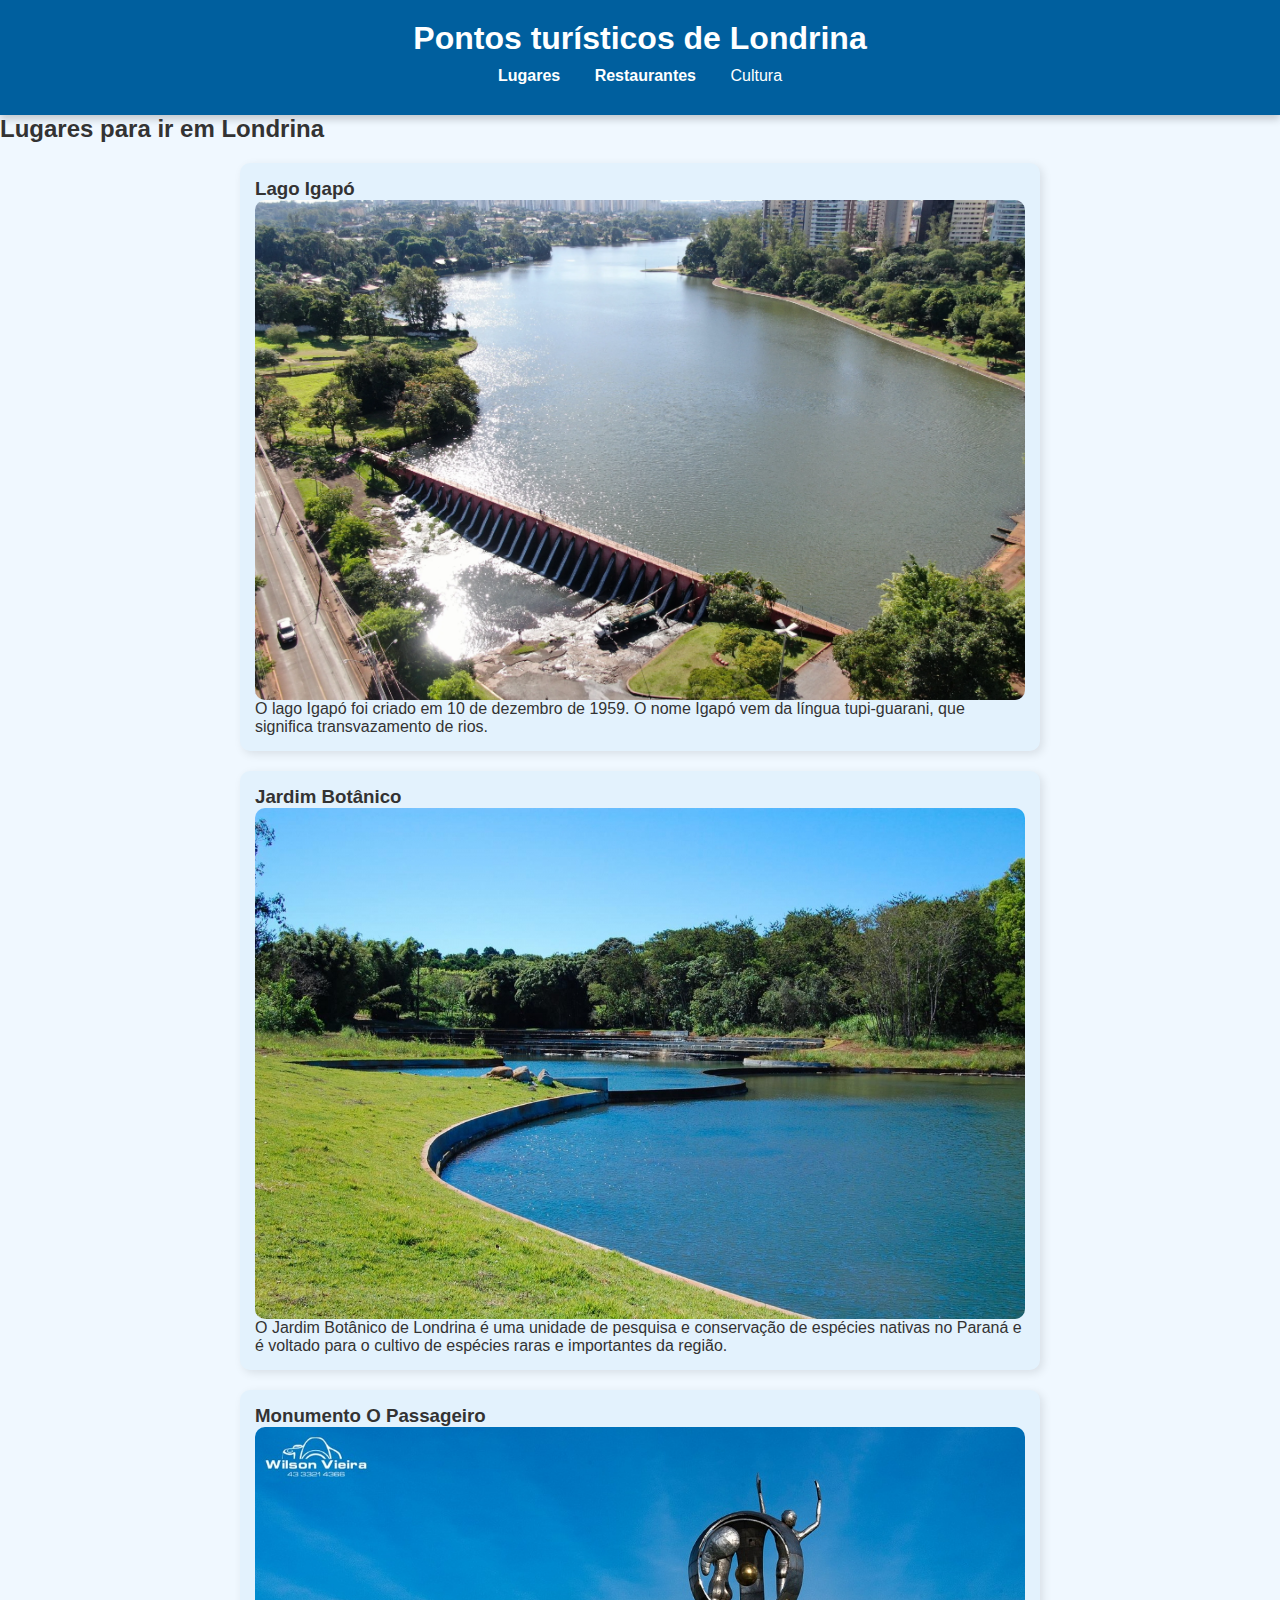
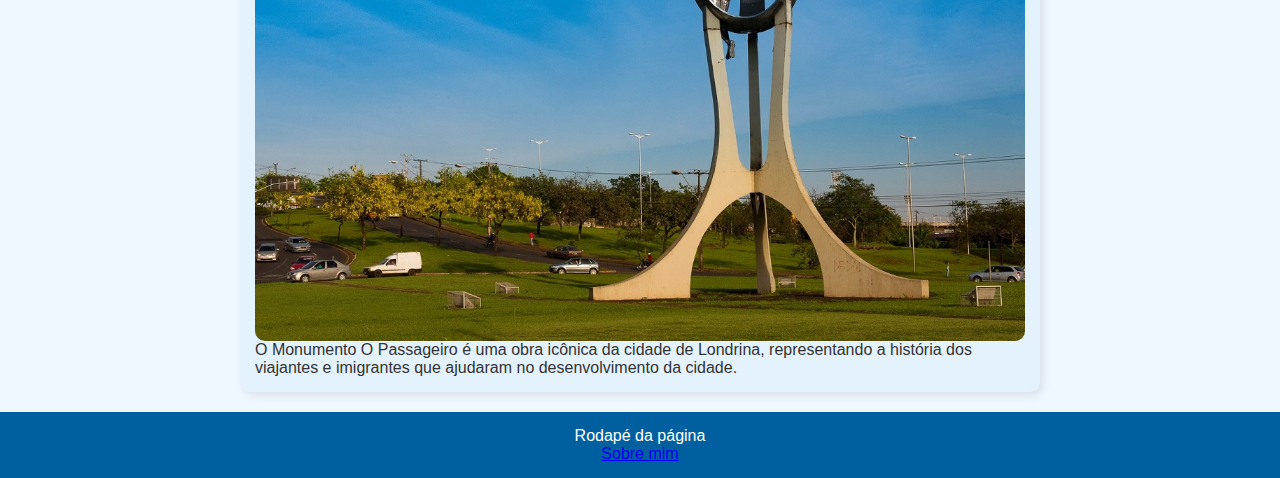
<file: Londrina-versão-inicial/index.html>
<html lang="pt-BR">
<head>
    <meta charset="UTF-8">
    <meta http-equiv="X-UA-Compatible" content="IE=edge">
    <meta name="viewport" content="width=device-width, initial-scale=1.0">
    <title>Londrina-PR</title>
    <link rel="stylesheet" href="css/styles.css">
</head>
<body>
    <header>
        <h1>Pontos turísticos de Londrina</h1>
        <nav>
            <ul>
                <li><a href="index.html">Lugares</a></li>
                <li><a href="rest.html">Restaurantes</a></li>
                <li>Cultura</li>
            </ul>
        </nav>
    </header>

    <main>
        <article>
            <h2>Lugares para ir em Londrina</h2>

            <section>
                <h3>Lago Igapó</h3>
                <img src="images/lago-igapo.webp" alt="Lago Igapó">
                <p>O lago Igapó foi criado em 10 de dezembro de 1959. O nome Igapó vem da língua tupi-guarani, que significa transvazamento de rios.</p>
            </section>

            <section>
                <h3>Jardim Botânico</h3>
                <img src="images/jardim-botanico.jpg" alt="Jardim Botânico">
                <p>O Jardim Botânico de Londrina é uma unidade de pesquisa e conservação de espécies nativas no Paraná e é voltado para o cultivo de espécies raras e importantes da região.</p>
            </section>

            <section>
                <h3>Monumento O Passageiro</h3>
                <img src="images/o-passegeiro.jpg" alt="Monumento O Passageiro">
                <p>O Monumento O Passageiro é uma obra icônica da cidade de Londrina, representando a história dos viajantes e imigrantes que ajudaram no desenvolvimento da cidade.</p>
            </section>
        </article>
    </main>

    <footer>
        <p>Rodapé da página</p>
        <a href="sobremim.html">Sobre mim</a>
    </footer>
</body>
</html>
</file>
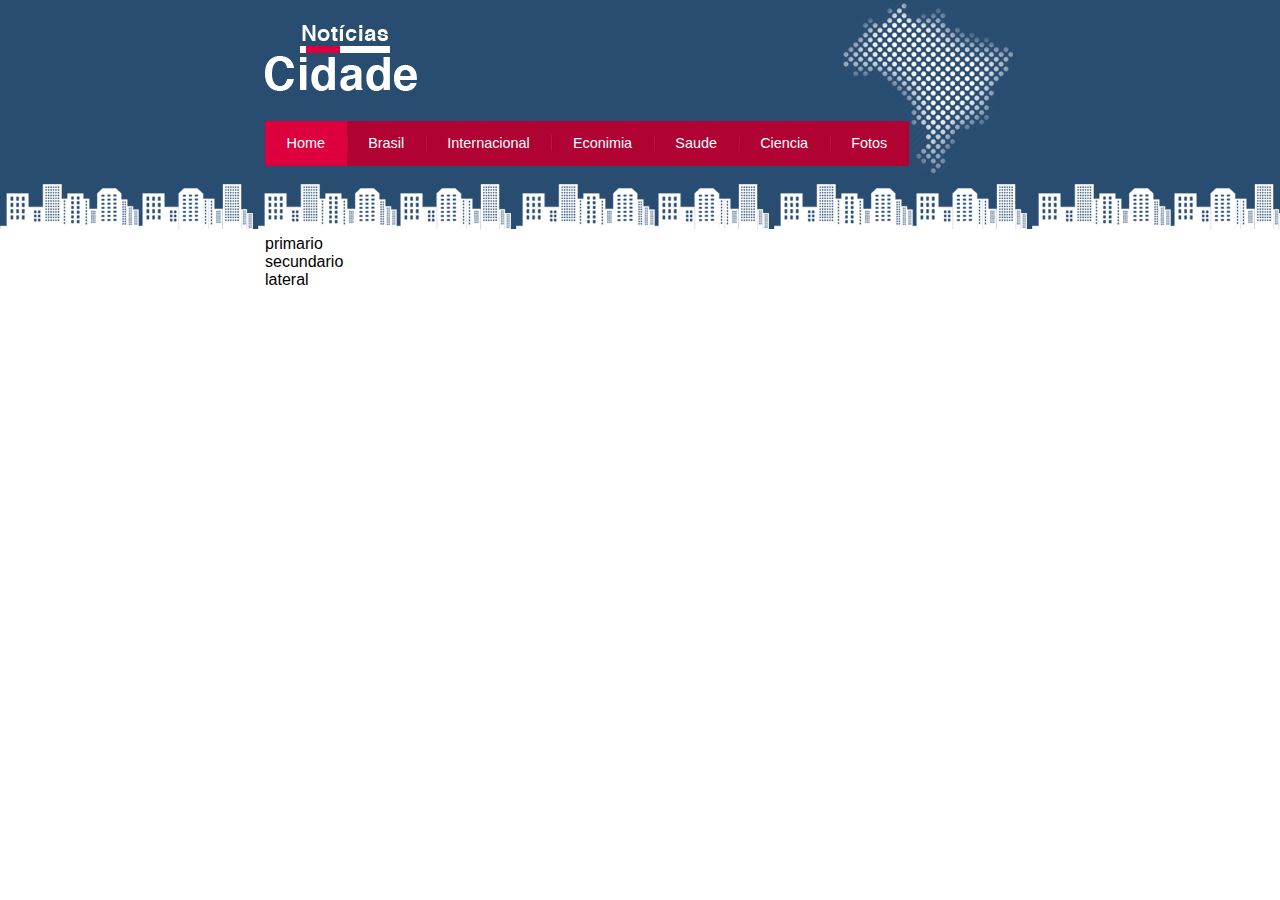
<file: projeto.cidade/index.html>
<!DOCTYPE html>
<html lang="pt">
    <head>
        <meta charset="UTF-8">
        <meta name="viewport" content="width=device-width, initial-scale=1.0">
        <title>Noticias Cidade</title>
        <link rel="stylesheet" type="text/css" href="css/estilo.css">
    </head>
    <body class="home">
        
        <div id="container"> <!--inicio container-->
           <div id="topo"><!--inicio topo-->
             <h1 class="logo">Noticias Cidade</h1>
             <ul id="navegacao">
                <li class="primeiro"><a id="home" href="index.html">Home</a></li>
                <li><a id="brasil" href="brasil.html">Brasil</a></li>
                <li><a id="internacional" href="internacional.html">Internacional</a></li>
                <li><a id="economia" href="economia.html">Econimia</a></li>
                <li><a id="saude" href="saude.html">Saude</a></li>
                <li><a id="ciencia" href="ciencia.html">Ciencia</a></li>
                <li><a id="fotos" href="fotos.html">Fotos</a></li>
             </ul>
           </div><!--fim topo-->
           <div id="conteudo"> <!--inicio conteudo-->
             <div id="primario">primario</div>
             <div id="secundario">secundario</div>
             <div id="lateral">lateral</div>
           </div> <!--fim conteudo-->
        </div> <!--fim container-->
        
        
    </body>
</html>
</file>
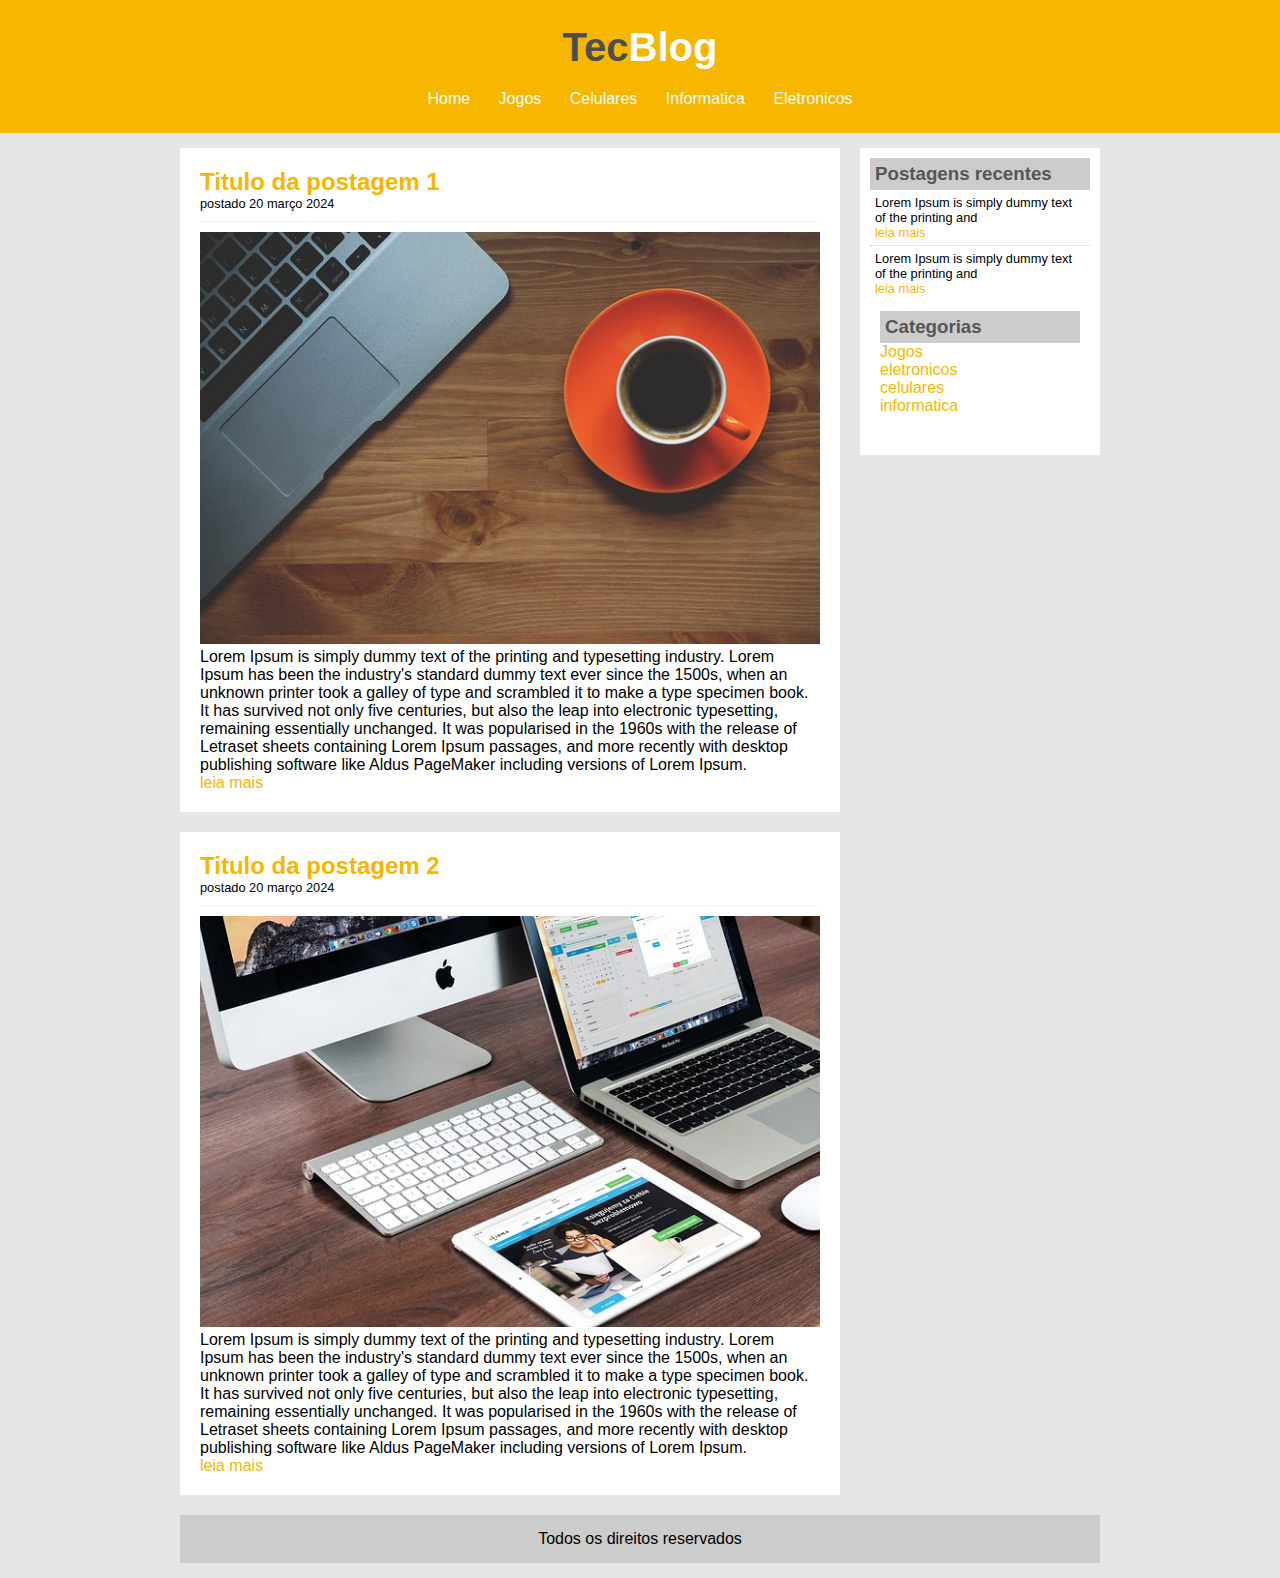
<file: TecBlog/index.html>
<!DOCTYPE html>
<html lang="pt">
<head>
    <meta charset="UTF-8">
    <meta name="viewport" content="width=device-width, initial-scale=1.0">
    <title>TecBlog</title>
    <link rel="stylesheet" type="text/css" href="css/estilo.css">
</head>
<body>

    <div id="area-cabecalho">
    
         <div id="area-logo">
         <h1>Tec<span class="branco">Blog</span></h1>
         </div>
         <div id="area-menu">
            <a href="index.html">Home</a>
            <a href="jogos.html">Jogos</a>
            <a href="celulares.html">Celulares</a>
            <a href="informatica.html">Informatica</a>
            <a href="eletronicos.html">Eletronicos</a>
         </div>
    </div>

    <div id="area-principal">
       
            <div id="area-postagens">
                
                <!-- abertura postagem-->
                <div class="postagem">
                <h2>Titulo da postagem 1</h2>
                <span class="data-postagem">postado 20 março 2024</span>
                <img width="620" src="imagens/imagem1.jpg" >
                <p>Lorem Ipsum is simply dummy text of the printing and typesetting industry. Lorem Ipsum has been the industry's standard dummy text ever since the 1500s, when an unknown printer took a galley of type and scrambled it to make a type specimen book. It has survived not only five centuries, but also the leap into electronic typesetting, remaining essentially unchanged. It was popularised in the 1960s with the release of Letraset sheets containing Lorem Ipsum passages, and more recently with desktop publishing software like Aldus PageMaker including versions of Lorem Ipsum.</p>
                <a href="">leia mais</a>
                </div><!-- fechamento postagem-->
                
                    <!-- abertura postagem-->
                    <div class="postagem">
                        <h2>Titulo da postagem 2</h2>
                        <span class="data-postagem">postado 20 março 2024</span>
                        <img width="620" src="imagens/imagem2.jpg" >
                        <p>Lorem Ipsum is simply dummy text of the printing and typesetting industry. Lorem Ipsum has been the industry's standard dummy text ever since the 1500s, when an unknown printer took a galley of type and scrambled it to make a type specimen book. It has survived not only five centuries, but also the leap into electronic typesetting, remaining essentially unchanged. It was popularised in the 1960s with the release of Letraset sheets containing Lorem Ipsum passages, and more recently with desktop publishing software like Aldus PageMaker including versions of Lorem Ipsum.</p>
                        <a href="">leia mais</a>
                    </div><!-- fechamento postagem-->
                
            </div>

            <div id="area-lateral">

                <div class="conteudo-lateral">
                    <h3>Postagens recentes</h3>
                    <div class="postagem-lateral">
                        <p>Lorem Ipsum is simply dummy text of the printing and</p>
                        <a href="">leia mais</a>
                    </div>

                    <div class="postagem-lateral" style="border-bottom: none ;">
                        <p>Lorem Ipsum is simply dummy text of the printing and</p>
                        <a href="">leia mais</a>
                    </div>

                    <div class="conteudo-lateral">
                        <h3>Categorias</h3>
                        <a href="">Jogos</a><br>
                        <a href="">eletronicos</a><br>
                        <a href="">celulares</a><br>
                        <a href="">informatica</a><br>
                    </div>    
                        


                </div>

            </div>
            <div id="rodape">
            Todos os direitos reservados
            </div> 
    </div>

</body>
</html>
</file>
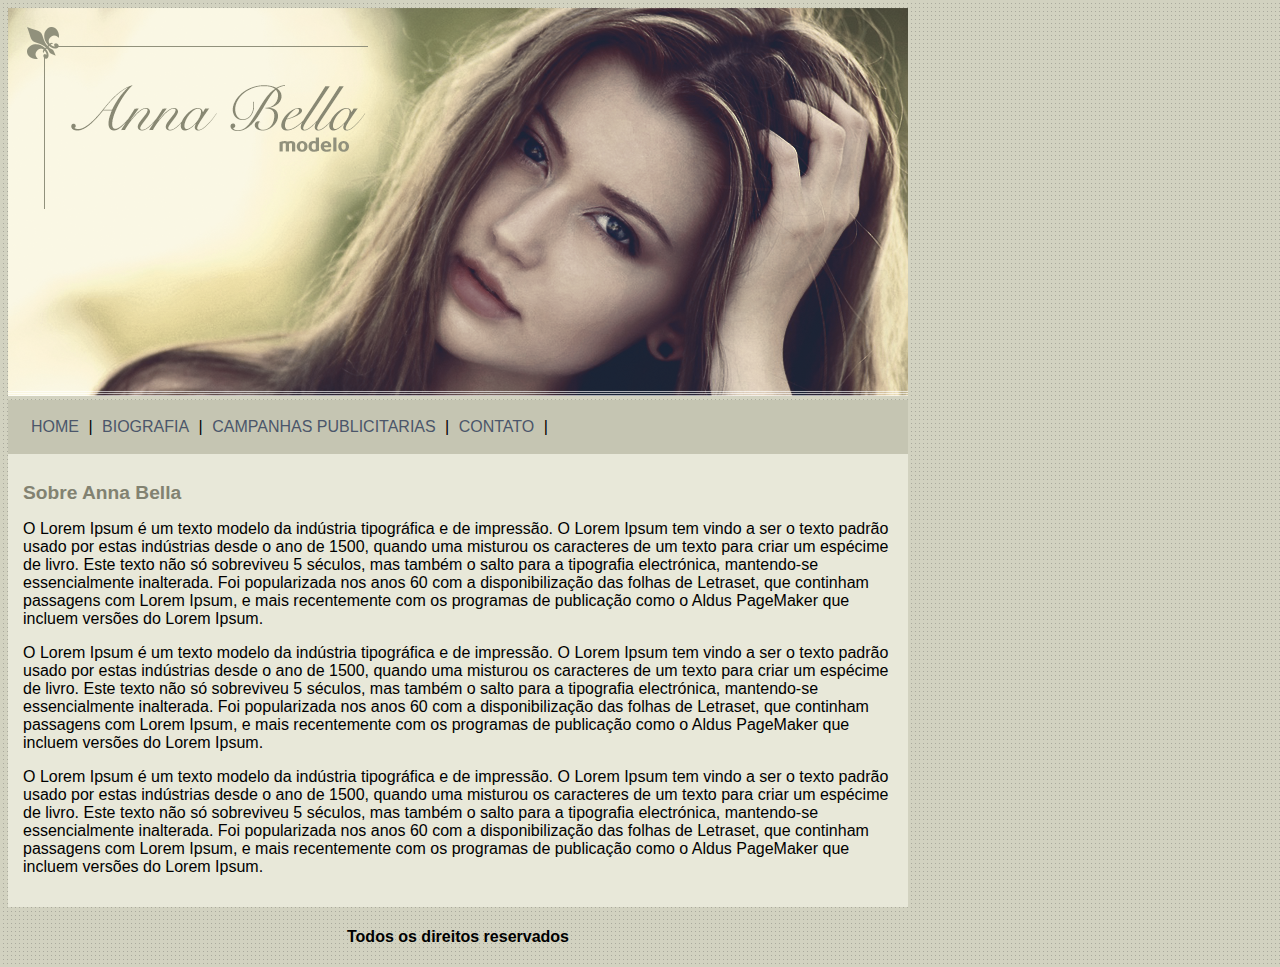
<file: css/pojetoCSS/index.html>
<!DOCTYPE html>
<html lang="pt">
<head>
    <meta charset="UTF-8">
    <meta name="viewport" content="width=device-width, initial-scale=1.0">
    <title>Anna Bella Oficial</title>

    <link rel="stylesheet" type="text/css"
    href="stile.css">

</head>
<body>
    <div id="principal">
      
        <img src="imagens/capa.png">

        <div id="menu">
          <a href="index.html">HOME</a> |
          <a href="biografia.html">BIOGRAFIA</a> |
          <a href="campanhas.html">CAMPANHAS PUBLICITARIAS</a> |
          <a href="contato.html">CONTATO</a> |
       
         </div>

        <div id="conteudo">
            <h1>
             Sobre Anna Bella
            </h1>
            <p>
                O Lorem Ipsum é um texto modelo da indústria tipográfica e de impressão. O Lorem Ipsum tem vindo a ser o texto padrão usado por estas indústrias desde o ano de 1500, quando uma misturou os caracteres de um texto para criar um espécime de livro. Este texto não só sobreviveu 5 séculos, mas também o salto para a tipografia electrónica, mantendo-se essencialmente inalterada. Foi popularizada nos anos 60 com a disponibilização das folhas de Letraset, que continham passagens com Lorem Ipsum, e mais recentemente com os programas de publicação como o Aldus PageMaker que incluem versões do Lorem Ipsum.
            </p>
            <p>
                O Lorem Ipsum é um texto modelo da indústria tipográfica e de impressão. O Lorem Ipsum tem vindo a ser o texto padrão usado por estas indústrias desde o ano de 1500, quando uma misturou os caracteres de um texto para criar um espécime de livro. Este texto não só sobreviveu 5 séculos, mas também o salto para a tipografia electrónica, mantendo-se essencialmente inalterada. Foi popularizada nos anos 60 com a disponibilização das folhas de Letraset, que continham passagens com Lorem Ipsum, e mais recentemente com os programas de publicação como o Aldus PageMaker que incluem versões do Lorem Ipsum.
            </p>
            <p>
                O Lorem Ipsum é um texto modelo da indústria tipográfica e de impressão. O Lorem Ipsum tem vindo a ser o texto padrão usado por estas indústrias desde o ano de 1500, quando uma misturou os caracteres de um texto para criar um espécime de livro. Este texto não só sobreviveu 5 séculos, mas também o salto para a tipografia electrónica, mantendo-se essencialmente inalterada. Foi popularizada nos anos 60 com a disponibilização das folhas de Letraset, que continham passagens com Lorem Ipsum, e mais recentemente com os programas de publicação como o Aldus PageMaker que incluem versões do Lorem Ipsum.
            </p>

        </div>
        <div id="rodape">
            <h4>Todos os direitos reservados</h4>

        </div>

    </div>
</body>
</html>
</file>
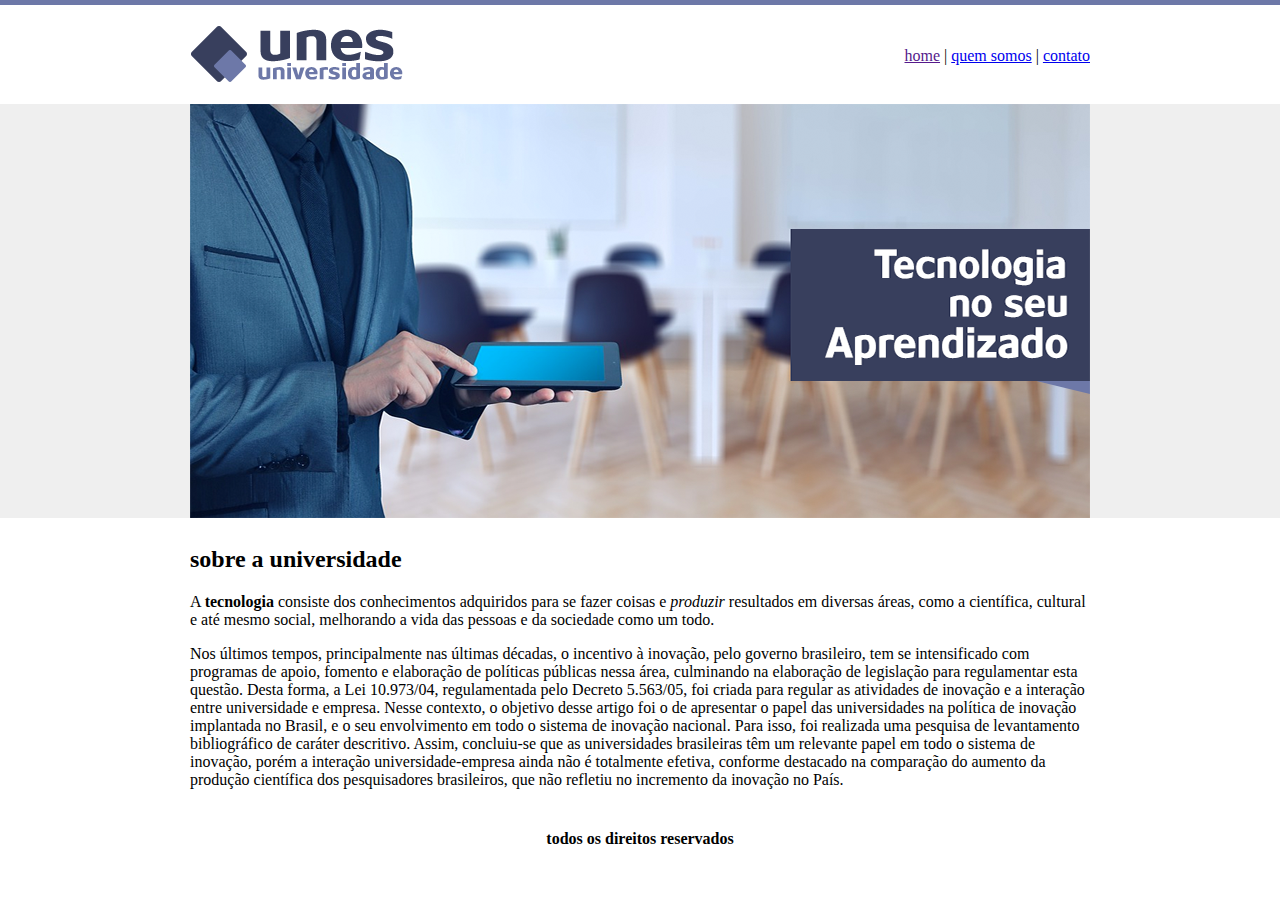
<file: html/projeto final html/index.html>
<!DOCTYPE html>
<html lang="pt">
<head>
    <meta charset="UTF-8">
    <meta name="viewport" content="width=device-width, initial-scale=1.0">
    <title>pagina principal</title>
</head>
<body background="imagens/fundo.png ">
    <table border="0" width="900" align="center">
     <tr>
         <td height="89"><img src="imagens/logo.png" alt=""></td>
         <td align="right">  
            <a href="">home</a>  | 
            <a href="quem_somos.html">quem somos</a> | 
            <a href="contato.html">contato</a>
        </td>
     </tr>
     <tr>
        <td colspan="2">
            <img src="imagens/capa.png">
        </td>
     </tr>
     <tr>
        <td colspan="2">
           <h2>sobre a universidade</h2> 
           <p>
            A <strong>tecnologia</strong> consiste dos conhecimentos adquiridos para se fazer coisas e <em>produzir</em> resultados em diversas áreas, como a científica, cultural e até mesmo social, melhorando a vida das pessoas e da sociedade como um todo.
           </p> 
           <p>
            Nos últimos tempos, principalmente nas últimas décadas, o incentivo à inovação, pelo
            governo brasileiro, tem se intensificado com programas de apoio, fomento e elaboração de
            políticas públicas nessa área, culminando na elaboração de legislação para regulamentar esta
            questão. Desta forma, a Lei 10.973/04, regulamentada pelo Decreto 5.563/05, foi criada para
            regular as atividades de inovação e a interação entre universidade e empresa.
            Nesse contexto, o objetivo desse artigo foi o de apresentar o papel das universidades na
            política de inovação implantada no Brasil, e o seu envolvimento em todo o sistema de
            inovação nacional. Para isso, foi realizada uma pesquisa de levantamento bibliográfico de
            caráter descritivo. Assim, concluiu-se que as universidades brasileiras têm um relevante papel
            em todo o sistema de inovação, porém a interação universidade-empresa ainda não é
            totalmente efetiva, conforme destacado na comparação do aumento da produção científica dos
            pesquisadores brasileiros, que não refletiu no incremento da inovação no País.
           </p>
        </td>
     </tr>
     <tr>
        <td colspan="2" align="center">
            <h4>todos os direitos reservados</h4>
        </td>
     </tr>

    </table>
    
</body>
</html>
</file>
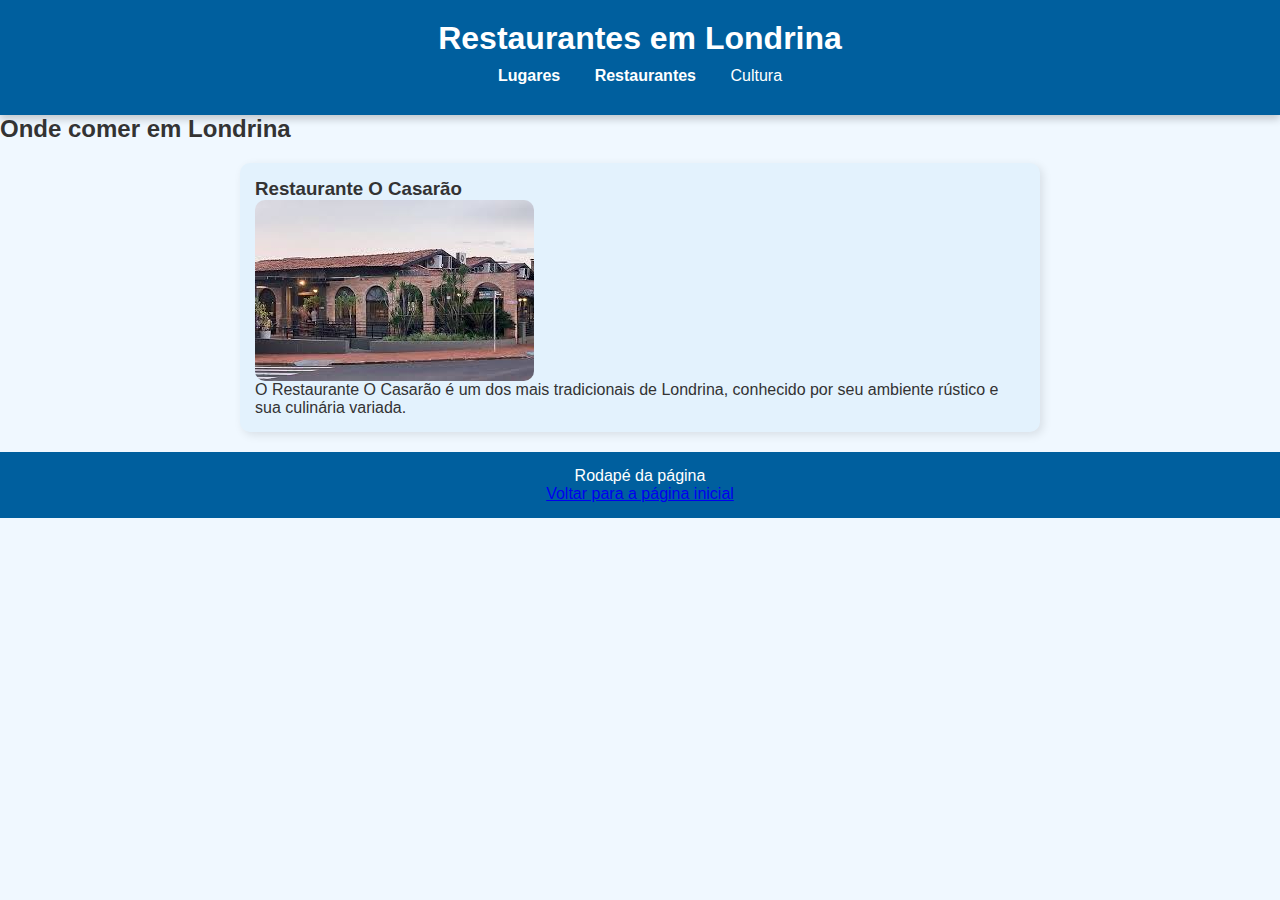
<file: Londrina-versão-inicial/rest.html>
<html lang="pt-BR">
<head>
    <meta charset="UTF-8">
    <meta http-equiv="X-UA-Compatible" content="IE=edge">
    <meta name="viewport" content="width=device-width, initial-scale=1.0">
    <title>Restaurantes em Londrina</title>
    <link rel="stylesheet" href="css/styles.css">
</head>
<body>
    <header>
        <h1>Restaurantes em Londrina</h1>
        <nav>
            <ul>
                <li><a href="index.html">Lugares</a></li>
                <li><a href="images/download.jpg">Restaurantes</a></li>
                <li>Cultura</li>
            </ul>
        </nav>
    </header>

    <main>
        <article>
            <h2>Onde comer em Londrina</h2>
            
            <section>
                <h3>Restaurante O Casarão</h3>
                <img src="images/download.jpg" alt="Restaurante O Casarão">
                <p>O Restaurante O Casarão é um dos mais tradicionais de Londrina, conhecido por seu ambiente rústico e sua culinária variada.</p>
            </section>
        </article>
    </main>

    <footer>
        <p>Rodapé da página</p>
        <a href="index.html">Voltar para a página inicial</a>
    </footer>
</body>
</html>
</file>
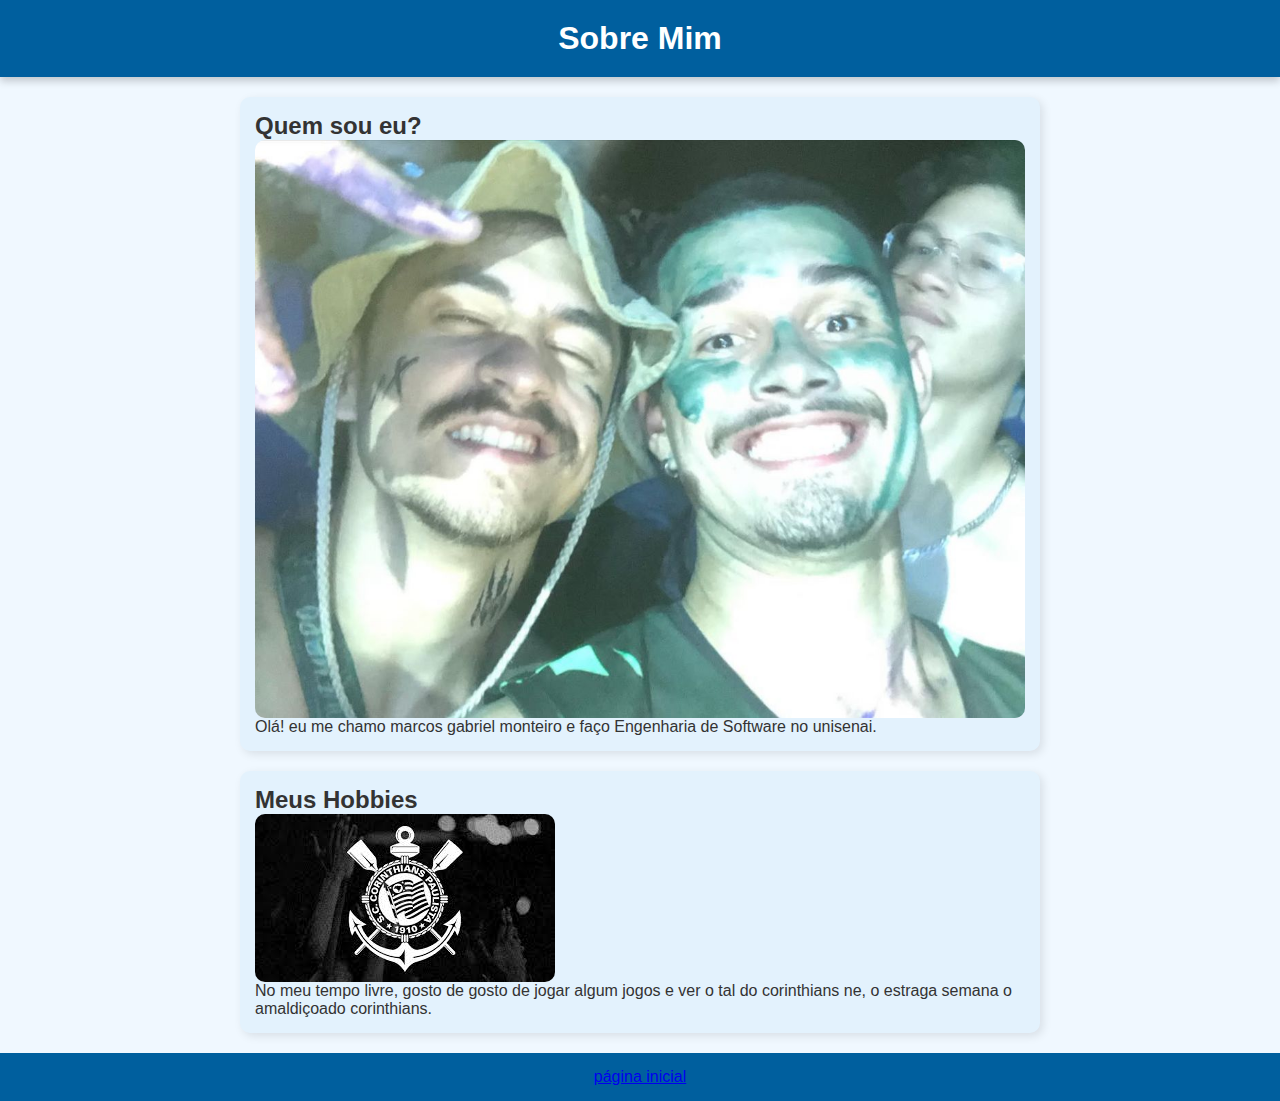
<file: Londrina-versão-inicial/sobremim.html>
<html lang="pt-BR">
<head>
    <meta charset="UTF-8">
    <meta http-equiv="X-UA-Compatible" content="IE=edge">
    <meta name="viewport" content="width=device-width, initial-scale=1.0">
    <title>Sobre Mim</title>
    <link rel="stylesheet" href="css/styles.css">
</head>
<body>
    <header>
        <h1>Sobre Mim</h1>
    </header>

    <main>
        <section>
            <h2>Quem sou eu?</h2>
            <img src="images/eu2.jpg" alt="Minha Foto">
            <p>Olá! eu me chamo marcos gabriel monteiro e faço Engenharia de Software no unisenai.</p>
        </section>

        <section>
            <h2>Meus Hobbies</h2>
             <img src="images/corinthians.jpg" alt="Minha Foto">
            <p>No meu tempo livre, gosto de gosto de jogar algum jogos e ver o tal do corinthians ne, o estraga semana o amaldiçoado corinthians.</p>
        </section>
    </main>

    <footer>
        <a href="index.html"> página inicial</a>
    </footer>
</body>
</html>
</file>
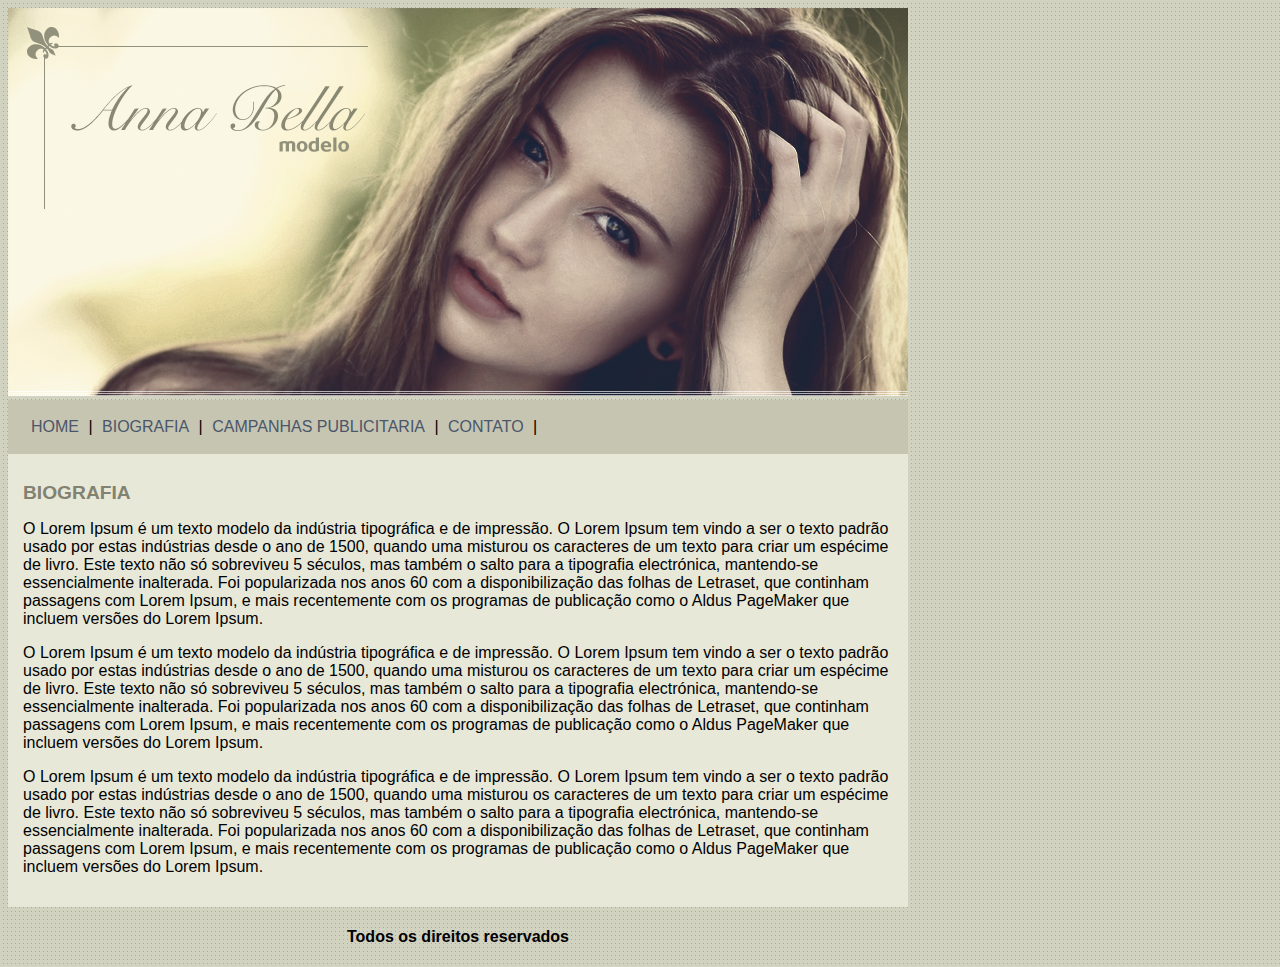
<file: css/pojetoCSS/biografia.html>
<!DOCTYPE html>
<html lang="pt">
<head>
    <meta charset="UTF-8">
    <meta name="viewport" content="width=device-width, initial-scale=1.0">
    <title>Biografia</title>

    <link rel="stylesheet" type="text/css"
    href="stile.css">

</head>
<body>
    <div id="principal">
      
        <img src="imagens/capa.png">

        <div id="menu">
          <a href="index.html">HOME</a> |
          <a href="biografia.html">BIOGRAFIA</a> |
          <a href="campanhas.html">CAMPANHAS PUBLICITARIA</a> |
          <a href="contato.html">CONTATO</a> |
       
         </div>

        <div id="conteudo">
            <h1>
             BIOGRAFIA
            </h1>
            <p>
                O Lorem Ipsum é um texto modelo da indústria tipográfica e de impressão. O Lorem Ipsum tem vindo a ser o texto padrão usado por estas indústrias desde o ano de 1500, quando uma misturou os caracteres de um texto para criar um espécime de livro. Este texto não só sobreviveu 5 séculos, mas também o salto para a tipografia electrónica, mantendo-se essencialmente inalterada. Foi popularizada nos anos 60 com a disponibilização das folhas de Letraset, que continham passagens com Lorem Ipsum, e mais recentemente com os programas de publicação como o Aldus PageMaker que incluem versões do Lorem Ipsum.
            </p>
            <p>
                O Lorem Ipsum é um texto modelo da indústria tipográfica e de impressão. O Lorem Ipsum tem vindo a ser o texto padrão usado por estas indústrias desde o ano de 1500, quando uma misturou os caracteres de um texto para criar um espécime de livro. Este texto não só sobreviveu 5 séculos, mas também o salto para a tipografia electrónica, mantendo-se essencialmente inalterada. Foi popularizada nos anos 60 com a disponibilização das folhas de Letraset, que continham passagens com Lorem Ipsum, e mais recentemente com os programas de publicação como o Aldus PageMaker que incluem versões do Lorem Ipsum.
            </p>
            <p>
                O Lorem Ipsum é um texto modelo da indústria tipográfica e de impressão. O Lorem Ipsum tem vindo a ser o texto padrão usado por estas indústrias desde o ano de 1500, quando uma misturou os caracteres de um texto para criar um espécime de livro. Este texto não só sobreviveu 5 séculos, mas também o salto para a tipografia electrónica, mantendo-se essencialmente inalterada. Foi popularizada nos anos 60 com a disponibilização das folhas de Letraset, que continham passagens com Lorem Ipsum, e mais recentemente com os programas de publicação como o Aldus PageMaker que incluem versões do Lorem Ipsum.
            </p>

        </div>
        <div id="rodape">
            <h4>Todos os direitos reservados</h4>

        </div>

    </div>
</body>
</html>
</file>
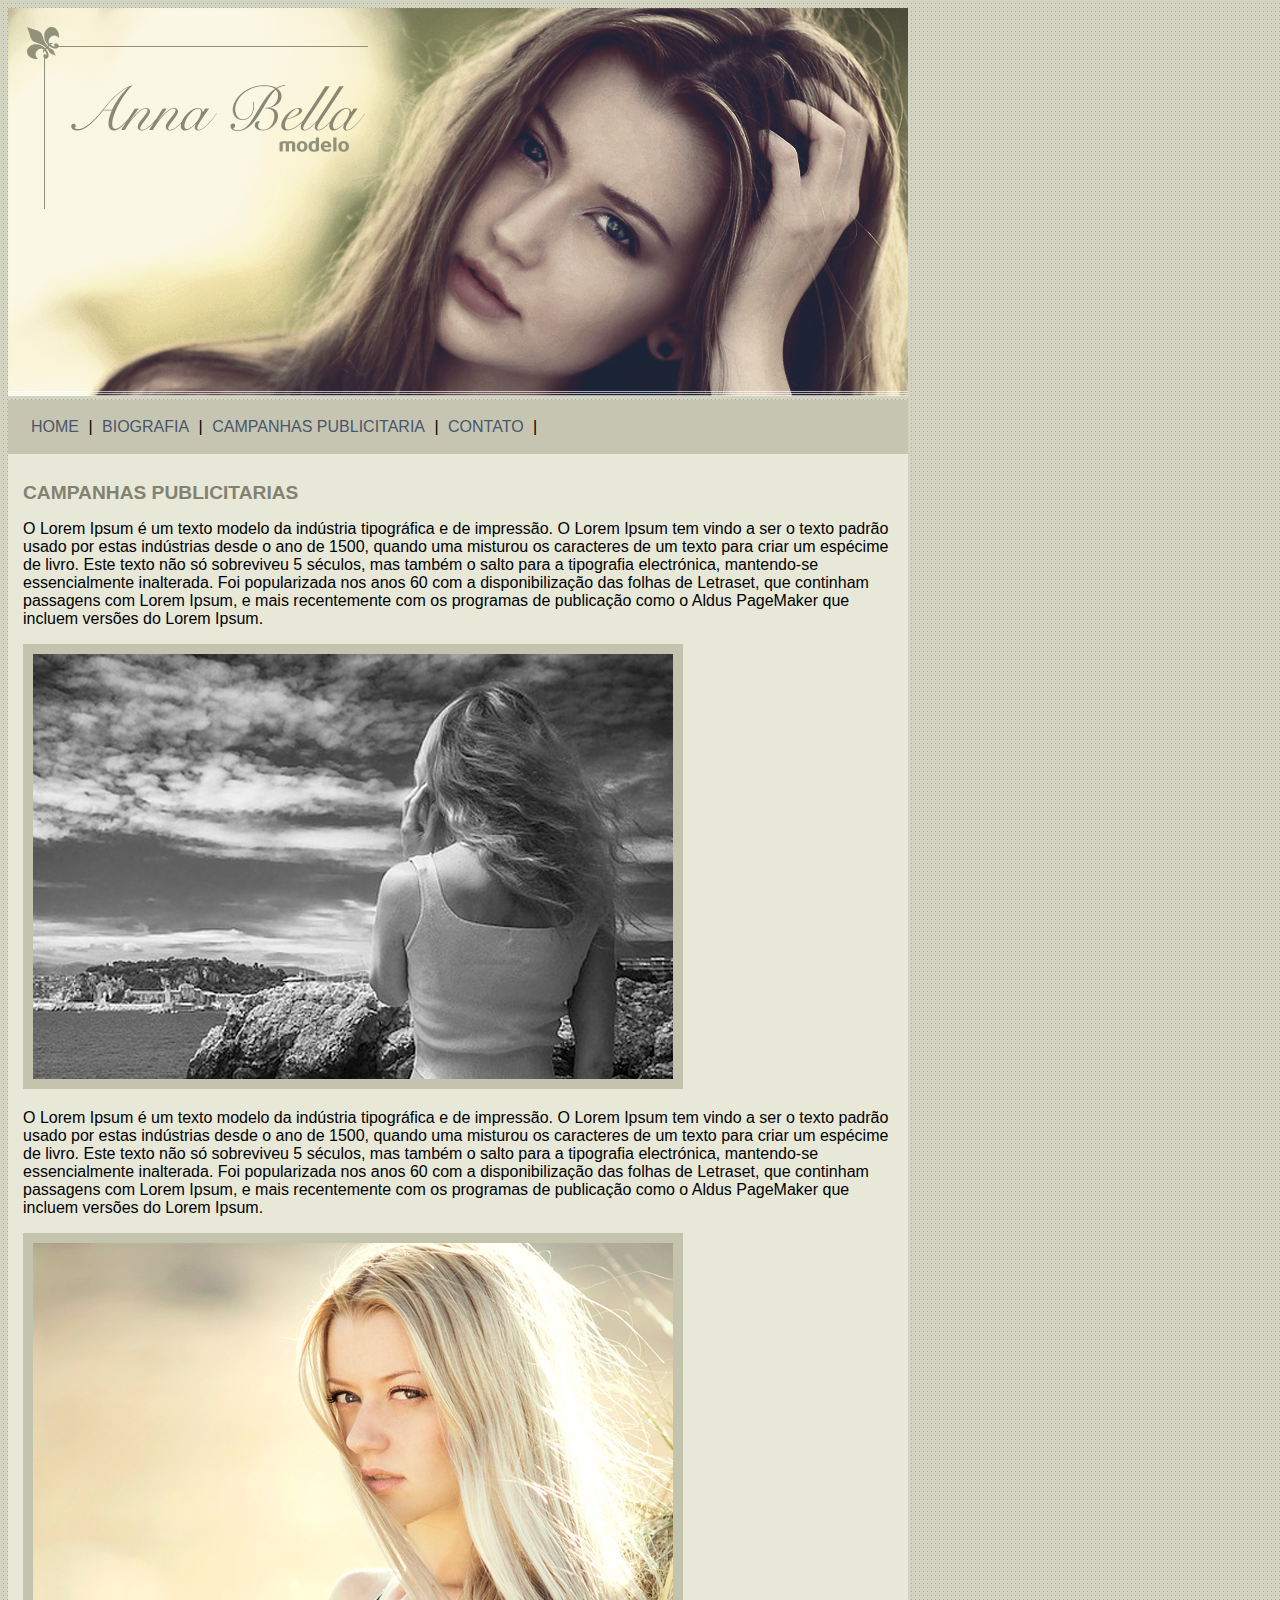
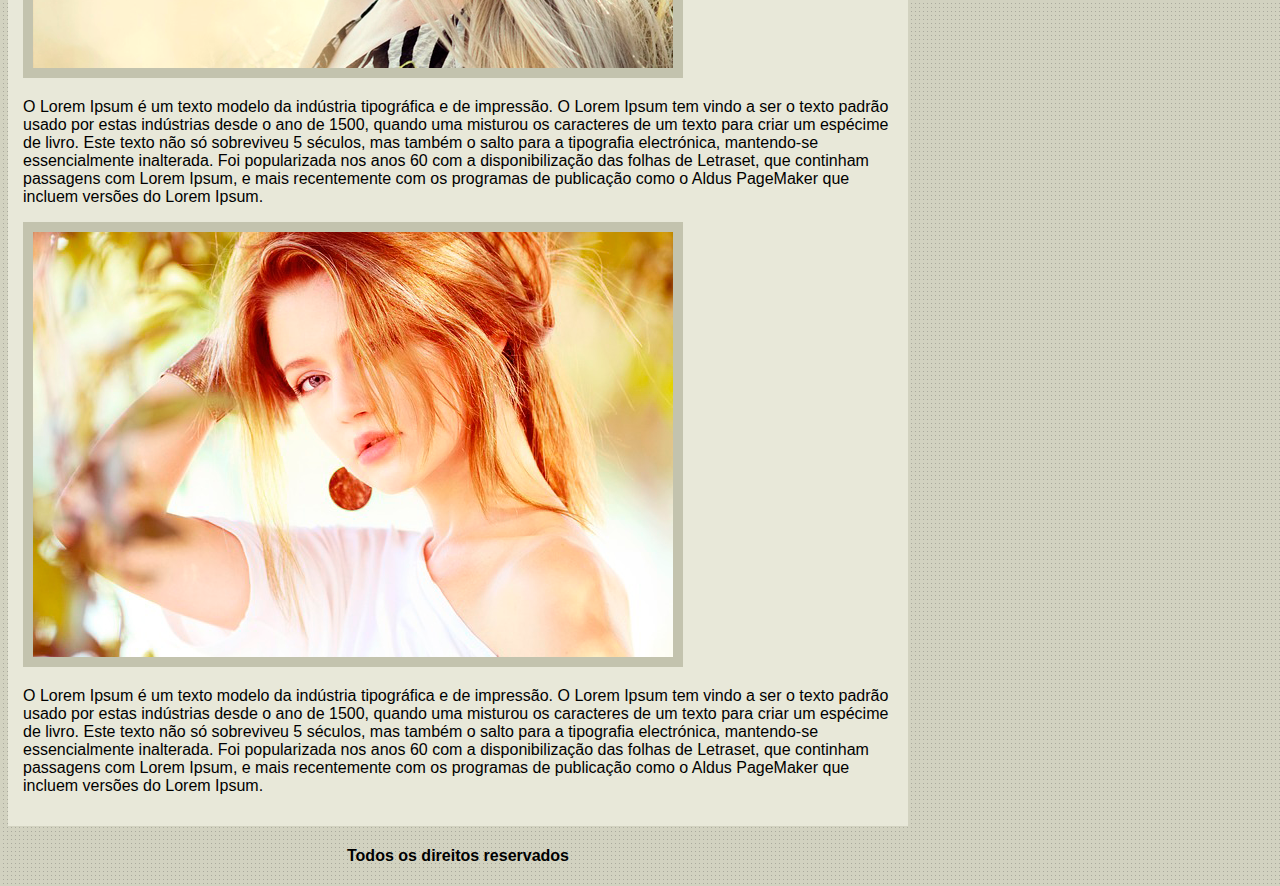
<file: css/pojetoCSS/campanhas.html>
<!DOCTYPE html>
<html lang="pt">
<head>
    <meta charset="UTF-8">
    <meta name="viewport" content="width=device-width, initial-scale=1.0">
    <title>Campanhas Publicitarias</title>

    <link rel="stylesheet" type="text/css"
    href="stile.css">

</head>
<body>
    <div id="principal">
      
        <img src="imagens/capa.png">

        <div id="menu">
          <a href="index.html">HOME</a> |
          <a href="biografia.html">BIOGRAFIA</a> |
          <a href="campanhas.html">CAMPANHAS PUBLICITARIA</a> |
          <a href="contato.html">CONTATO</a> |
       
         </div>

        <div id="conteudo">
            <h1>
             CAMPANHAS PUBLICITARIAS
            </h1>
            <p>
                O Lorem Ipsum é um texto modelo da indústria tipográfica e de impressão. O Lorem Ipsum tem vindo a ser o texto padrão usado por estas indústrias desde o ano de 1500, quando uma misturou os caracteres de um texto para criar um espécime de livro. Este texto não só sobreviveu 5 séculos, mas também o salto para a tipografia electrónica, mantendo-se essencialmente inalterada. Foi popularizada nos anos 60 com a disponibilização das folhas de Letraset, que continham passagens com Lorem Ipsum, e mais recentemente com os programas de publicação como o Aldus PageMaker que incluem versões do Lorem Ipsum.
            </p>
            <img src="imagens/foto1.png" class="img-campanha">
            <p>
                O Lorem Ipsum é um texto modelo da indústria tipográfica e de impressão. O Lorem Ipsum tem vindo a ser o texto padrão usado por estas indústrias desde o ano de 1500, quando uma misturou os caracteres de um texto para criar um espécime de livro. Este texto não só sobreviveu 5 séculos, mas também o salto para a tipografia electrónica, mantendo-se essencialmente inalterada. Foi popularizada nos anos 60 com a disponibilização das folhas de Letraset, que continham passagens com Lorem Ipsum, e mais recentemente com os programas de publicação como o Aldus PageMaker que incluem versões do Lorem Ipsum.
            </p>
            <img src="imagens/foto2.png" class="img-campanha">
            <p>
                O Lorem Ipsum é um texto modelo da indústria tipográfica e de impressão. O Lorem Ipsum tem vindo a ser o texto padrão usado por estas indústrias desde o ano de 1500, quando uma misturou os caracteres de um texto para criar um espécime de livro. Este texto não só sobreviveu 5 séculos, mas também o salto para a tipografia electrónica, mantendo-se essencialmente inalterada. Foi popularizada nos anos 60 com a disponibilização das folhas de Letraset, que continham passagens com Lorem Ipsum, e mais recentemente com os programas de publicação como o Aldus PageMaker que incluem versões do Lorem Ipsum.
            </p>
            <img src="imagens/foto3.png" class="img-campanha">
            <p>
                O Lorem Ipsum é um texto modelo da indústria tipográfica e de impressão. O Lorem Ipsum tem vindo a ser o texto padrão usado por estas indústrias desde o ano de 1500, quando uma misturou os caracteres de um texto para criar um espécime de livro. Este texto não só sobreviveu 5 séculos, mas também o salto para a tipografia electrónica, mantendo-se essencialmente inalterada. Foi popularizada nos anos 60 com a disponibilização das folhas de Letraset, que continham passagens com Lorem Ipsum, e mais recentemente com os programas de publicação como o Aldus PageMaker que incluem versões do Lorem Ipsum.
            </p>
        </div>
        <div id="rodape">
            <h4>Todos os direitos reservados</h4>

        </div>

    </div>
</body>
</html>
</file>
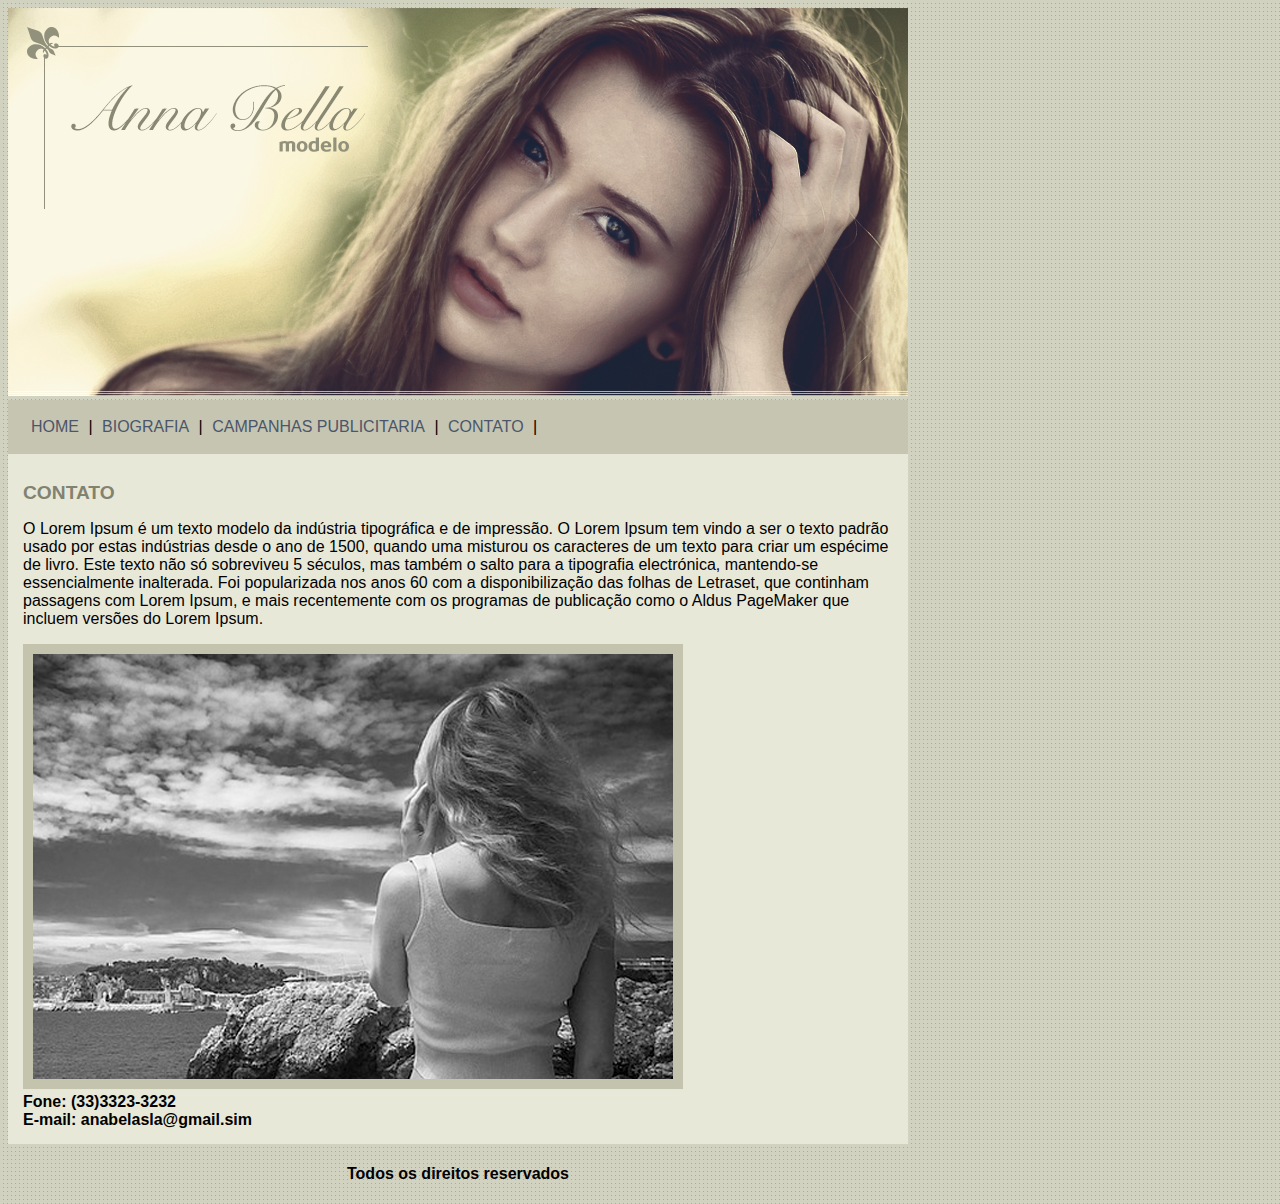
<file: css/pojetoCSS/contato.html>
<!DOCTYPE html>
<html lang="pt">
<head>
    <meta charset="UTF-8">
    <meta name="viewport" content="width=device-width, initial-scale=1.0">
    <title>Contato</title>

    <link rel="stylesheet" type="text/css"
    href="stile.css">

</head>
<body>
    <div id="principal">
      
        <img src="imagens/capa.png">

        <div id="menu">
          <a href="index.html">HOME</a> |
          <a href="biografia.html">BIOGRAFIA</a> |
          <a href="campanhas.html">CAMPANHAS PUBLICITARIA</a> |
          <a href="contato.html">CONTATO</a> |
       
         </div>

        <div id="conteudo">
            <h1>
             CONTATO
            </h1>
            <p>
                O Lorem Ipsum é um texto modelo da indústria tipográfica e de impressão. O Lorem Ipsum tem vindo a ser o texto padrão usado por estas indústrias desde o ano de 1500, quando uma misturou os caracteres de um texto para criar um espécime de livro. Este texto não só sobreviveu 5 séculos, mas também o salto para a tipografia electrónica, mantendo-se essencialmente inalterada. Foi popularizada nos anos 60 com a disponibilização das folhas de Letraset, que continham passagens com Lorem Ipsum, e mais recentemente com os programas de publicação como o Aldus PageMaker que incluem versões do Lorem Ipsum.
            </p>
            <img src="imagens/foto1.png" class="img-campanha">
            <div>
                <strong>Fone: (33)3323-3232</strong><br>

                <strong>E-mail: anabelasla@gmail.sim</strong>
            </div>
        </div>
        <div id="rodape">
            <h4>Todos os direitos reservados</h4>

        </div>

    </div>
</body>
</html>
</file>
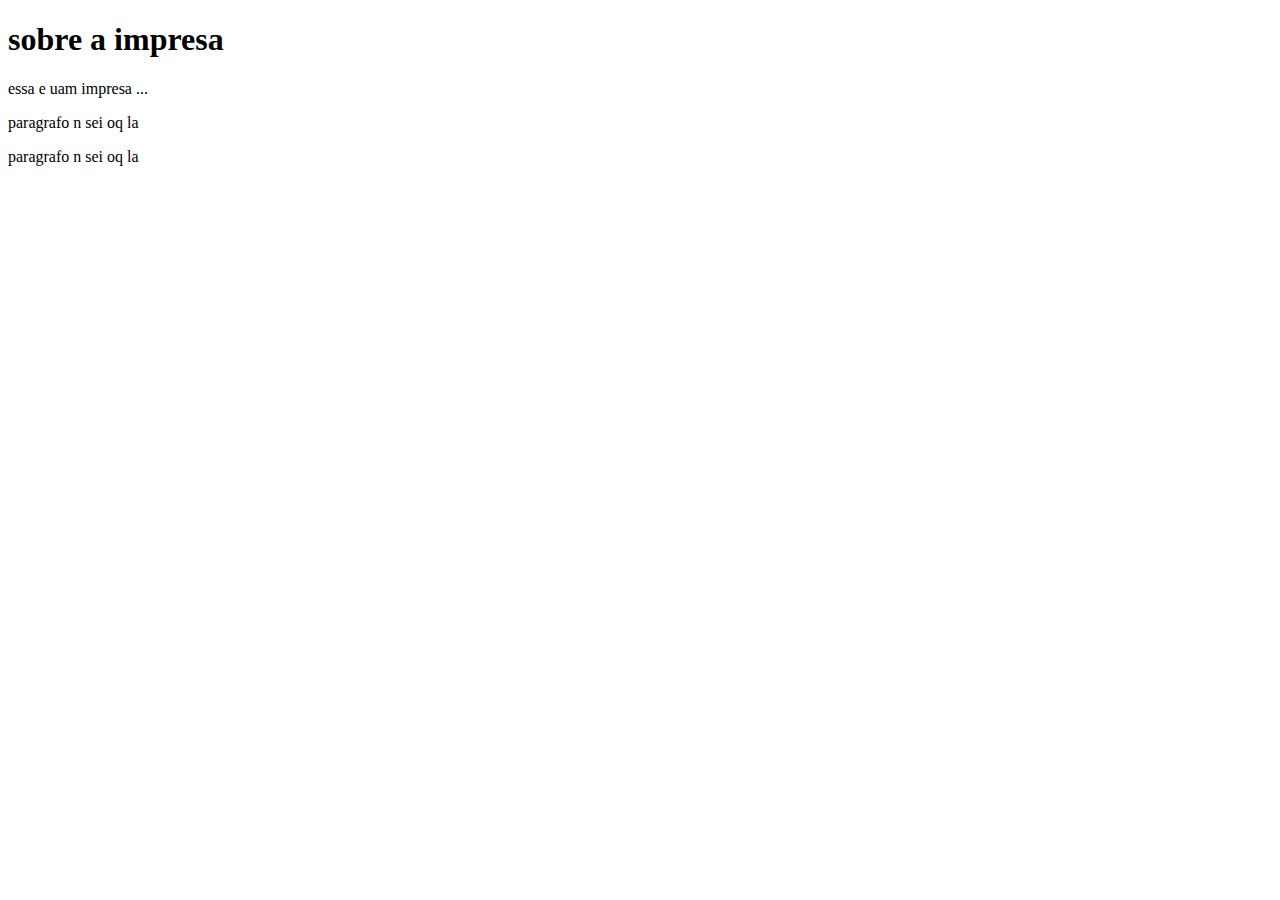
<file: html/primeiro projeto/projeto.html>
<!DOCTYPE html>
<html lang="pt">
<head>
    <meta charset="UTF-8">
    <meta name="viewport" content="width=device-width, initial-scale=1.0">
    <title>meu site</title>
</head>
<body>
    <h1>sobre a impresa </h1> 
    essa e uam impresa ...
    <p> paragrafo n sei oq la</p>
    <p> paragrafo n sei oq la</p>
</body>
</html>
</file>
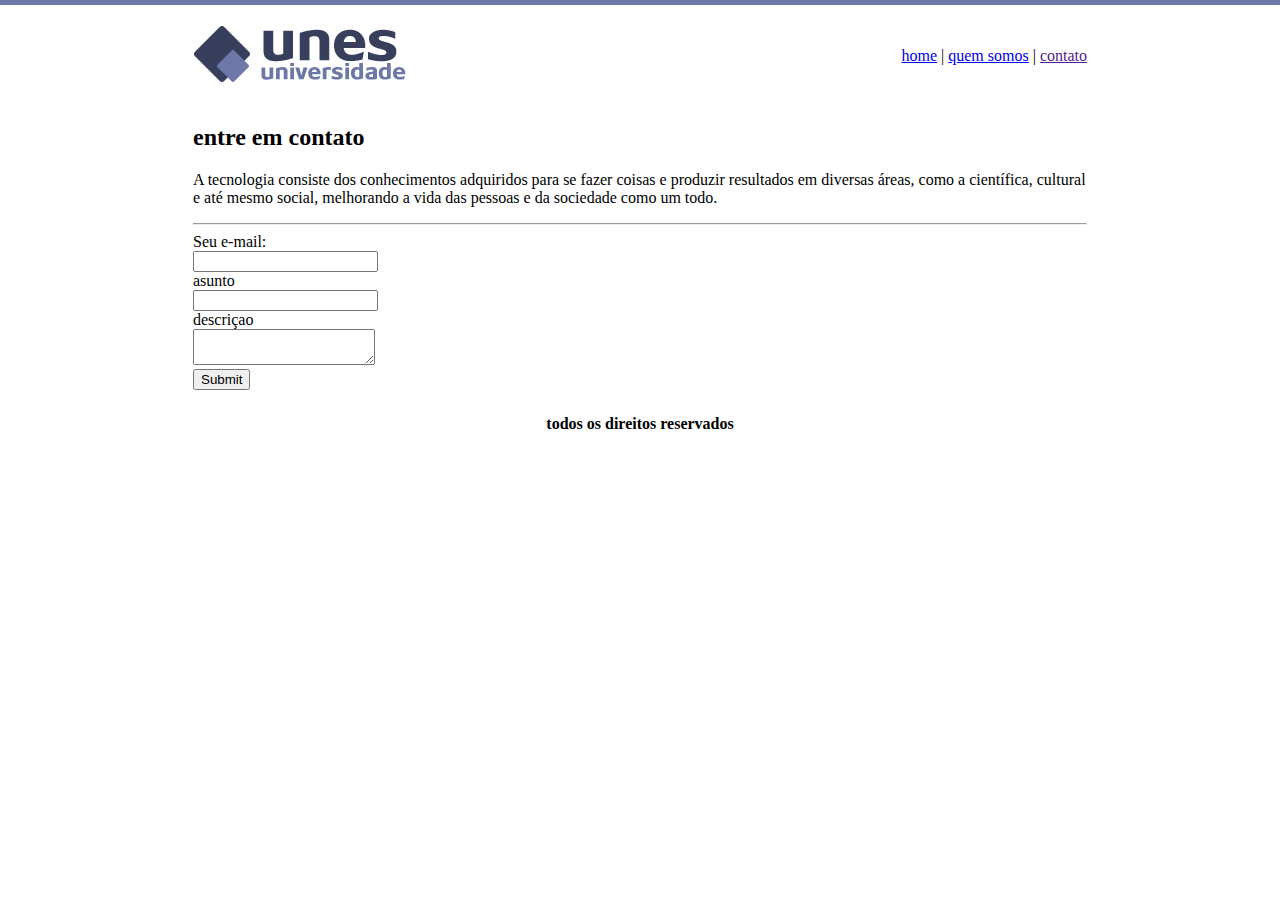
<file: html/projeto final html/contato.html>
<!DOCTYPE html>
<html lang="pt">
<head>
    <meta charset="UTF-8">
    <meta name="viewport" content="width=device-width, initial-scale=1.0">
    <title>contato</title>
</head>
<body background="imagens/fundo2.png">
    <table border="0" width="900" align="center">
     <tr>
         <td height="89"><img src="imagens/logo.png" alt=""></td>
         <td align="right">  
            <a href="index.html">home</a>  | 
            <a href="quem_somos.html">quem somos</a> | 
            <a href="">contato</a>
        </td>
     </tr>  
     <tr>
        <td colspan="2">
           <h2>entre em contato</h2> 
           <p>
            A tecnologia consiste dos conhecimentos adquiridos para se fazer coisas e produzir resultados em diversas áreas, como a científica, cultural e até mesmo social, melhorando a vida das pessoas e da sociedade como um todo.
           </p> 
            <hr>
            <form>
            Seu e-mail: <br>
            <input type="text"name="email"><br>
            asunto<br>
            <input type="text"name="assunto"><br>
            descriçao<br>
            <textarea></textarea><br>

            <input type="submit"velue="Enviar">

            </form>
        </td>
     </tr>
     <tr>
        <td colspan="2" align="center">
            <h4>todos os direitos reservados</h4>
        </td>
     </tr>

    </table>
    
</body>
</html>
</file>
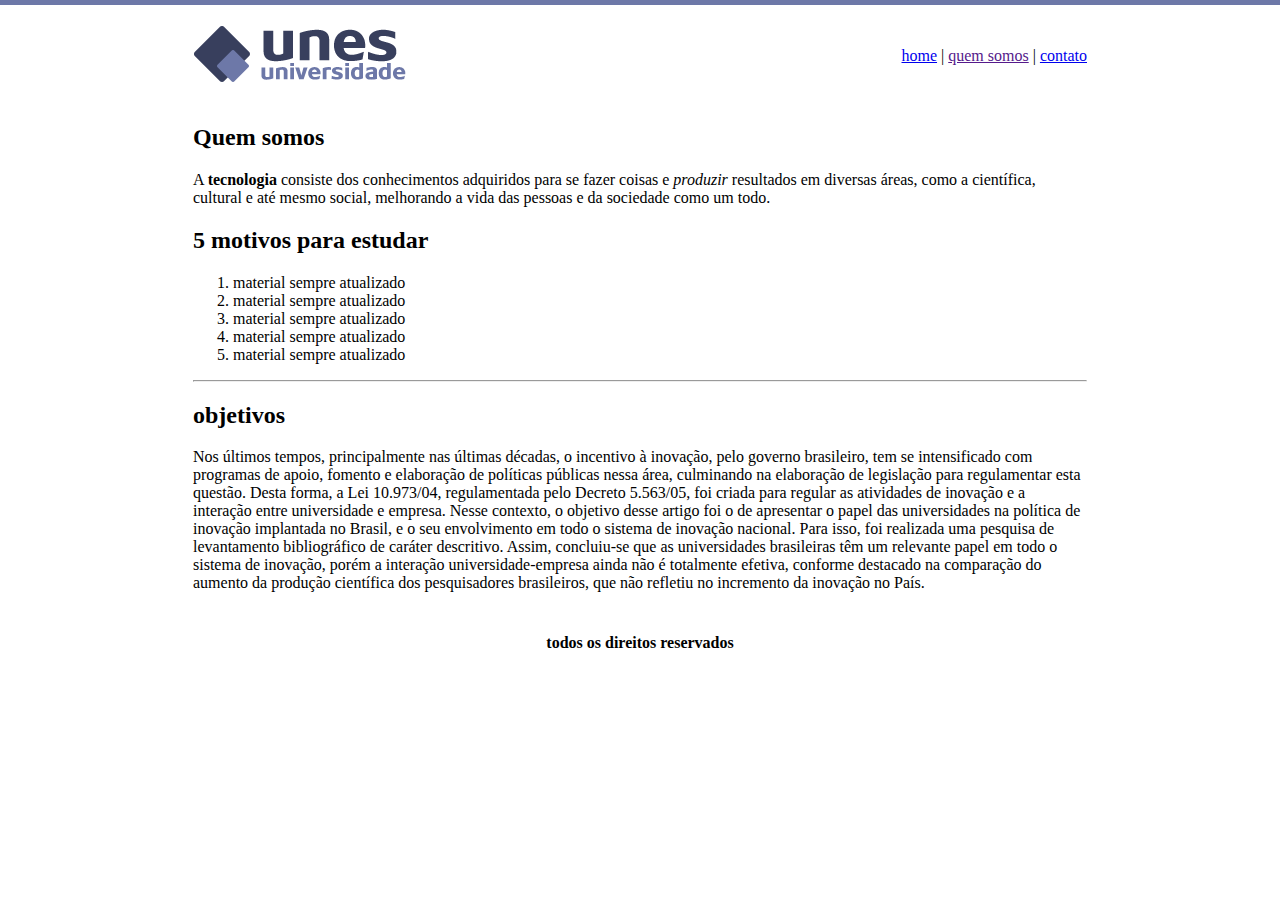
<file: html/projeto final html/quem_somos.html>
<!DOCTYPE html>
<html lang="pt">
<head>
    <meta charset="UTF-8">
    <meta name="viewport" content="width=device-width, initial-scale=1.0">
    <title>quem somoms</title>
</head>
<body background="imagens/fundo2.png">
    <table border="0" width="900" align="center">
     <tr>
         <td height="89"><img src="imagens/logo.png" alt=""></td>
         <td align="right">  
            <a href="index.html">home</a>  | 
            <a href="">quem somos</a> | 
            <a href="contato.html">contato</a>
        </td>
     </tr>
    
     <tr>
        <td colspan="2">
           <h2>Quem somos</h2> 
           <p>
            A <strong>tecnologia</strong> consiste dos conhecimentos adquiridos para se fazer coisas e <em>produzir</em> resultados em diversas áreas, como a científica, cultural e até mesmo social, melhorando a vida das pessoas e da sociedade como um todo.
           </p> 
           <h2>
            5 motivos para estudar
           </h2>
           <ol>
              <li>material sempre atualizado</li>
              <li>material sempre atualizado</li>
              <li>material sempre atualizado</li>
              <li>material sempre atualizado</li>
              <li>material sempre atualizado</li>
           </ol>
           <hr>
           <h2>objetivos</h2> 
           <p>
            Nos últimos tempos, principalmente nas últimas décadas, o incentivo à inovação, pelo
            governo brasileiro, tem se intensificado com programas de apoio, fomento e elaboração de
            políticas públicas nessa área, culminando na elaboração de legislação para regulamentar esta
            questão. Desta forma, a Lei 10.973/04, regulamentada pelo Decreto 5.563/05, foi criada para
            regular as atividades de inovação e a interação entre universidade e empresa.
            Nesse contexto, o objetivo desse artigo foi o de apresentar o papel das universidades na
            política de inovação implantada no Brasil, e o seu envolvimento em todo o sistema de
            inovação nacional. Para isso, foi realizada uma pesquisa de levantamento bibliográfico de
            caráter descritivo. Assim, concluiu-se que as universidades brasileiras têm um relevante papel
            em todo o sistema de inovação, porém a interação universidade-empresa ainda não é
            totalmente efetiva, conforme destacado na comparação do aumento da produção científica dos
            pesquisadores brasileiros, que não refletiu no incremento da inovação no País.
           </p>
        </td>
     </tr>
     <tr>
        <td colspan="2" align="center">
            <h4>todos os direitos reservados</h4>
        </td>
     </tr>

    </table>
    
</body>
</html>
</file>
<file: projeto.cidade/css/estilo.css>
*{
    margin: 0;
    padding: 0;
}
body{
    font-family: "Trebuchet MS", Helvetica, sans-serif;
    background: #fff url(../imagens/fundo.png) repeat-x;
    
}

#container{
    width: 750px ;
    margin: 0 auto;
    
}

 #topo{
    height: 150px;
    background: url(../imagens/detalhe-topo.png ) no-repeat right top;
    padding-top: 25px;
    /*border: 1px;*/
 }
 .logo {
    width: 152px;
    height: 66px;
    background: url(../imagens/logo.png);
    text-indent: -3000px;
 }
 /*-----barra de navegação-----*/
 ul{
    margin: 0;
    padding: 0;
    list-style: none;
 }

 #topo ul {
    margin-top: 30px;
    background: #b10333;
    float:left ;
 }
 #topo ul li{
    float: left;
 }

 #topo ul a{
    font-size: 0.9em;
    display: block;
    padding: 0.5em 1.5em;
    line-height: 2.1em;
    color: #fff;
    text-decoration: none;
    background: url(../imagens/divisor.png)no-repeat left center;
    
 }
 #topo ul .primeiro a {
    background: none;
 }
 #topo ul a:hover {
    color: #69001d;    
 }
body.home #navegacao a#home,
body.brasil #navegacao a#brasil,
body.internacional #navegacao a#internacional,
body.fotos #navegacao a#fotos{
    color: #fff;
    background: #de003e;
    cursor: text;
} 

/* config colunas*/
#conteudo{
    margin-top: 60px;
    
}
</file>
<file: TecBlog/css/estilo.css>
*{
    margin: 0;
    padding: 0;
    
}
body {
    font-size: 1em;
    font-family: "Trebuchet MS", Helvetica, sans-serif ;
    background-color: #e6e6e6 ;
}

/* **** Layout ****** */

#area-cabecalho {
    background-color: #f7b600;
    padding:15px ;
    text-align: center;
}

#area-logo, #area-menu{
    padding: 10px;
}

#area-principal{ 
    width: 920px;
    margin: 0 auto;
    padding: 15px ;
}

#area-postagens {
    width: 660px;
    float: left;
    
}
.postagem{
    padding: 20px;
    margin-bottom: 20px;
    background: white;
}
#area-lateral {
    width: 240px;
    float: right;
    
}
.conteudo-lateral{
    background: white;
    padding: 10px;
    margin-bottom:20px ;
}
.postagem-lateral{
    font-size: 0.8em;
    padding: 5px;
    border-bottom: 1px dotted #ccc;


}
#rodape {
    clear: both;
    padding: 15px;
    text-align: center;
    background: #ccc; 
    
}

/* **** Formatação geral ****** */
a {
    text-decoration: none;
}
a:link, a:visited{
    color: #f7b600;
    

}
a:hover {
    text-decoration: underline;
}
#area-cabecalho a:link, #area-cabecalho a:visited{
    color: #fff;
    padding: 8px 12px ;

}
#area-cabecalho a:hover {
    color: #f7b600;
    background: #FFF;
    text-decoration: none;
    
}
/* **** Formatação geral ****** */
h1 {
    color: #4e4e4e;
    font-size: 2.5em;
}
h2 {
    color: #f7b600;
    
}
h3 {
    color: #565656;
    background: #ccc;
    padding: 5px;

    
}
.branco{
    color: white;
}
.data-postagem{
    font-size: 0.8em;
    border-bottom: 1px solid #f4f4f4;
    padding-bottom: 10px;
    margin-bottom: 10px;
    display: block;
   
}
.texto-lateral{
    font-size: 0.8em;
    padding: 5px;


}
</file>
<file: css/pojetoCSS/stile.css>
body{
    background: #d2d2c1 url('imagens/fundo.png');
    font: 16px Arial, Helvetica, sans-serif;
}
#principal {
    
    width:  900px;

}
#menu {
    background:#c5c5b2;
    padding: 18px;
}
#conteudo {
    background: #e8e8d9;
    padding: 15px;
}
#rodape {
    text-align: center;
}
a{
    color: #4b566a;
    text-decoration: none;
    padding: 5px;
}

h1 {
    color: #828271;
    font-size: 1.2em;
}
.img-campanha {
    border: 10px solid #c3c3ae;
}
</file>
<file: Londrina-versão-inicial/css/styles.css>
/* Reset básico */
* {
    margin: 0;
    padding: 0;
    box-sizing: border-box;
}

body {
    font-family: Arial, Helvetica, sans-serif;
    background: #f0f8ff;
    color: #333;
}

header {
    background-color: #005f9e;
    color: white;
    text-align: center;
    padding: 20px;
    box-shadow: 0px 4px 8px rgba(0, 0, 0, 0.2);
}

nav ul {
    list-style: none;
    padding: 10px;
}

nav ul li {
    display: inline;
    margin: 0 15px;
}

nav ul li a {
    color: white;
    text-decoration: none;
    font-weight: bold;
    transition: color 0.3s;
}

nav ul li a:hover {
    color: #87CEFA;
}

section {
    background-color: #e3f2fd;
    margin: 20px auto;
    padding: 15px;
    border-radius: 10px;
    box-shadow: 3px 3px 10px rgba(0, 0, 0, 0.1);
    max-width: 800px;
}

section img {
    max-width: 100%;
    height: auto;
    border-radius: 10px;
    transition: transform 0.3s ease-in-out;
}

section img:hover {
    transform: scale(1.05);
}

footer {
    background-color: #005f9e;
    color: white;
    text-align: center;
    padding: 15px;
    margin-top: 20px;
}
</file>
